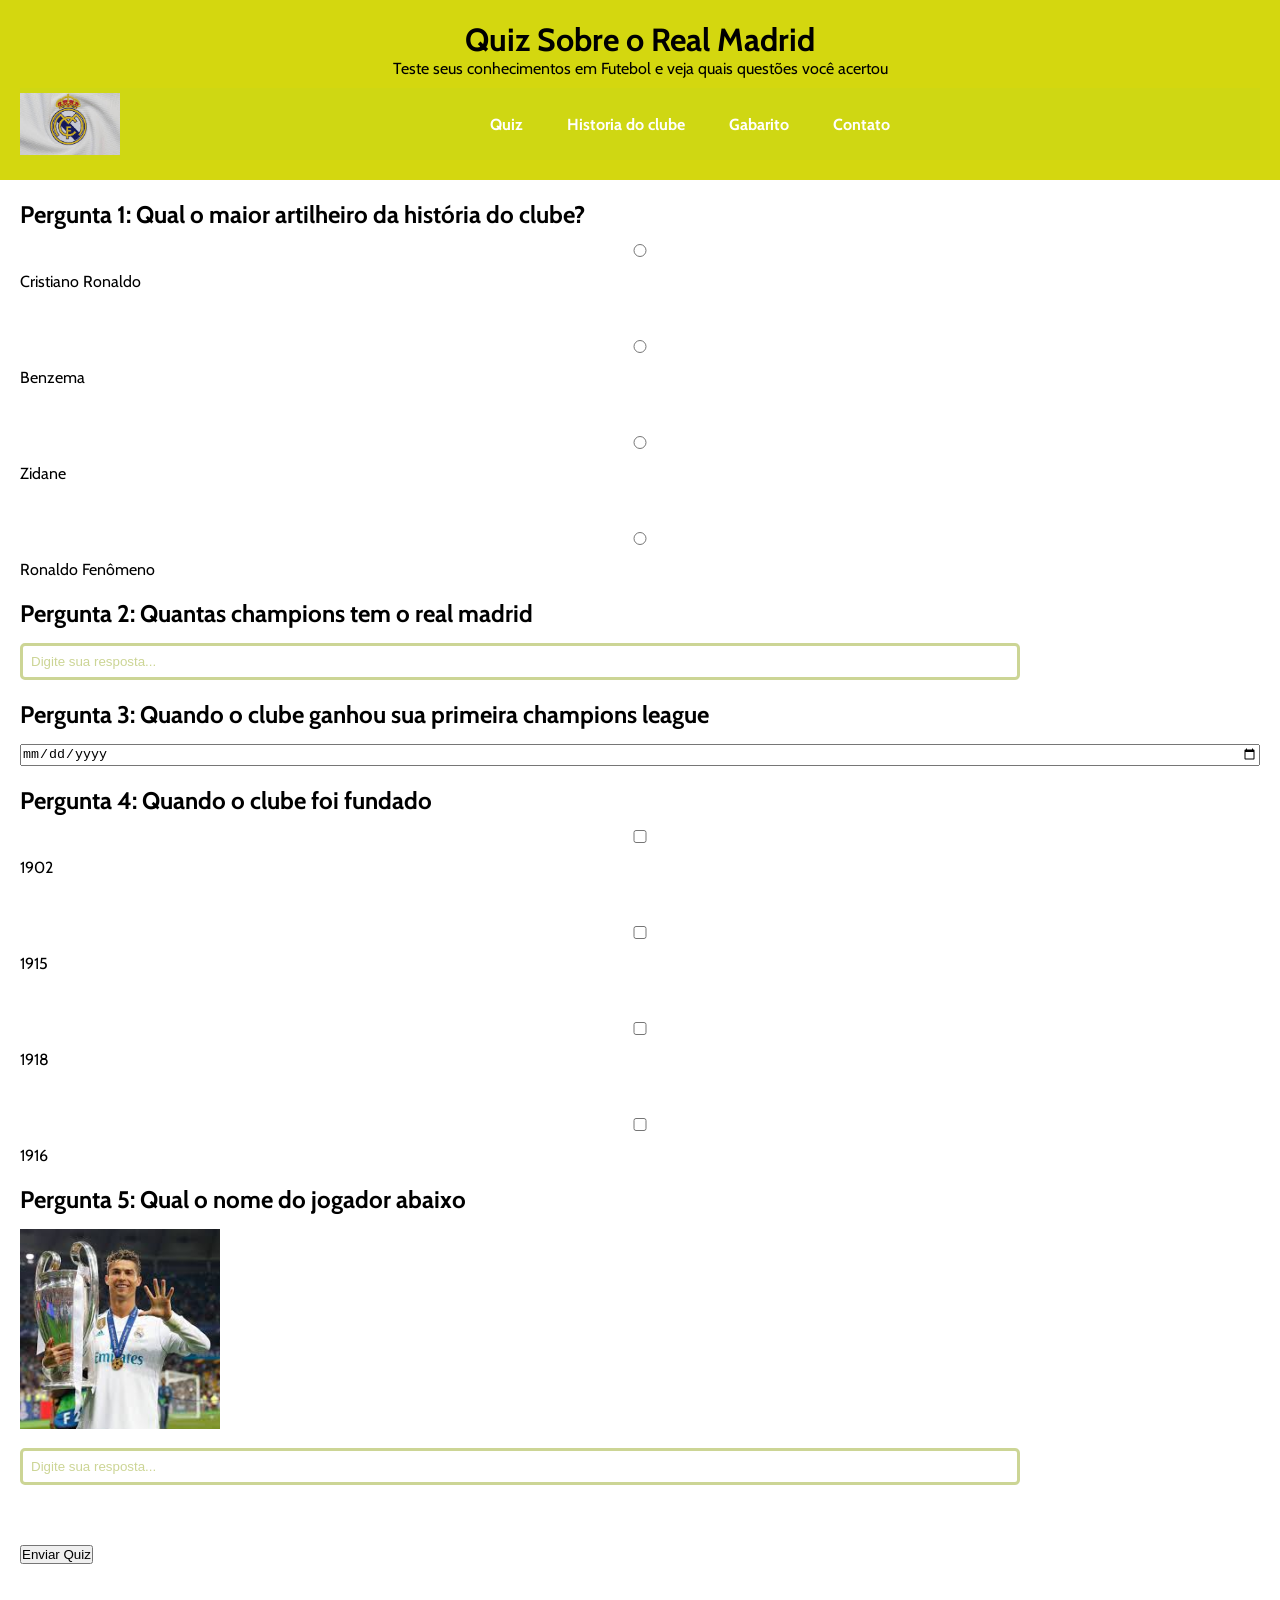
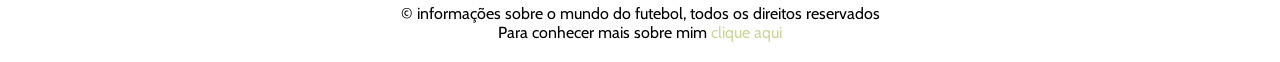
<file: index.html>
<!DOCTYPE html>
<html lang="pt-br">
<head>
    <meta charset="UTF-8">
    <meta name="viewport" content="width=device-width, initial-scale=1.0">
    <title>Quiz sobre o real madrid</title>
    <link rel="shortcut icon" href="./img/favicon.ico" type="image/x-icon">
    <link rel="stylesheet" href="style.css">
</head>
<body>

<header class="cabecalho">
    <h1>Quiz Sobre o Real Madrid</h1>
    <p>Teste seus conhecimentos em Futebol e veja quais questões você acertou</p>

    <div class="cabecalho-menu">
        <img src="img/Real2.jpg" width="150px" class="cabecalho-menu-img">

        <nav class="menu">
            <a href="index.html">Quiz</a>
            <a href="Historia.html">Historia do clube</a>
            <a href="gabarito.html">Gabarito</a>
            <a href="contato.html">Contato</a>
        </nav>
    </div>
</header>

<main class="container">

<section class="container-secoes">
<h2>Pergunta 1: Qual o maior artilheiro da história do clube?</h2>

<input type="radio" name="p1" id="p1a">
<label for="p1a">Cristiano Ronaldo</label><br>

<input type="radio" name="p1" id="p1b">
<label for="p1b">Benzema</label><br>

<input type="radio" name="p1" id="p1c">
<label for="p1c">Zidane</label><br>

<input type="radio" name="p1" id="p1d">
<label for="p1d">Ronaldo Fenômeno</label>
</section>

<section class="container-secoes">
<h2>Pergunta 2: Quantas champions tem o real madrid</h2>
<input type="text" placeholder="Digite sua resposta...">
</section>

<section class="container-secoes">
<h2>Pergunta 3: Quando o clube ganhou sua primeira champions league</h2>
<input type="date">
</section>

<section class="container-secoes">
<h2>Pergunta 4: Quando o clube foi fundado</h2>

<input type="checkbox" id="p4a">
<label for="p4a">1902</label><br>

<input type="checkbox" id="p4b">
<label for="p4b">1915</label><br>

<input type="checkbox" id="p4c">
<label for="p4c">1918</label><br>

<input type="checkbox" id="p4d">
<label for="p4d">1916</label>
</section>

<section class="container-secoes">
<h2>Pergunta 5: Qual o nome do jogador abaixo</h2>

<figure>
    <img src="img/cr7.jpg" width="200" class="figure-img">
</figure>

<input type="text" placeholder="Digite sua resposta...">
</section>

<br>

<a href="gabarito.html">
<button>Enviar Quiz</button>
</a>

</main>

<footer class="rodapé">
    <p>
        &copy informações sobre o mundo do futebol, todos os direitos reservados
    </p>
    <p>
        Para conhecer mais sobre mim 
        <a href="https://github.com/Luizdev123/Portf-lio-Luiz.git" class="footer-link" target="_blank">
            clique aqui
        </a>
    </p>
</footer>

</body>
</html>
</file>
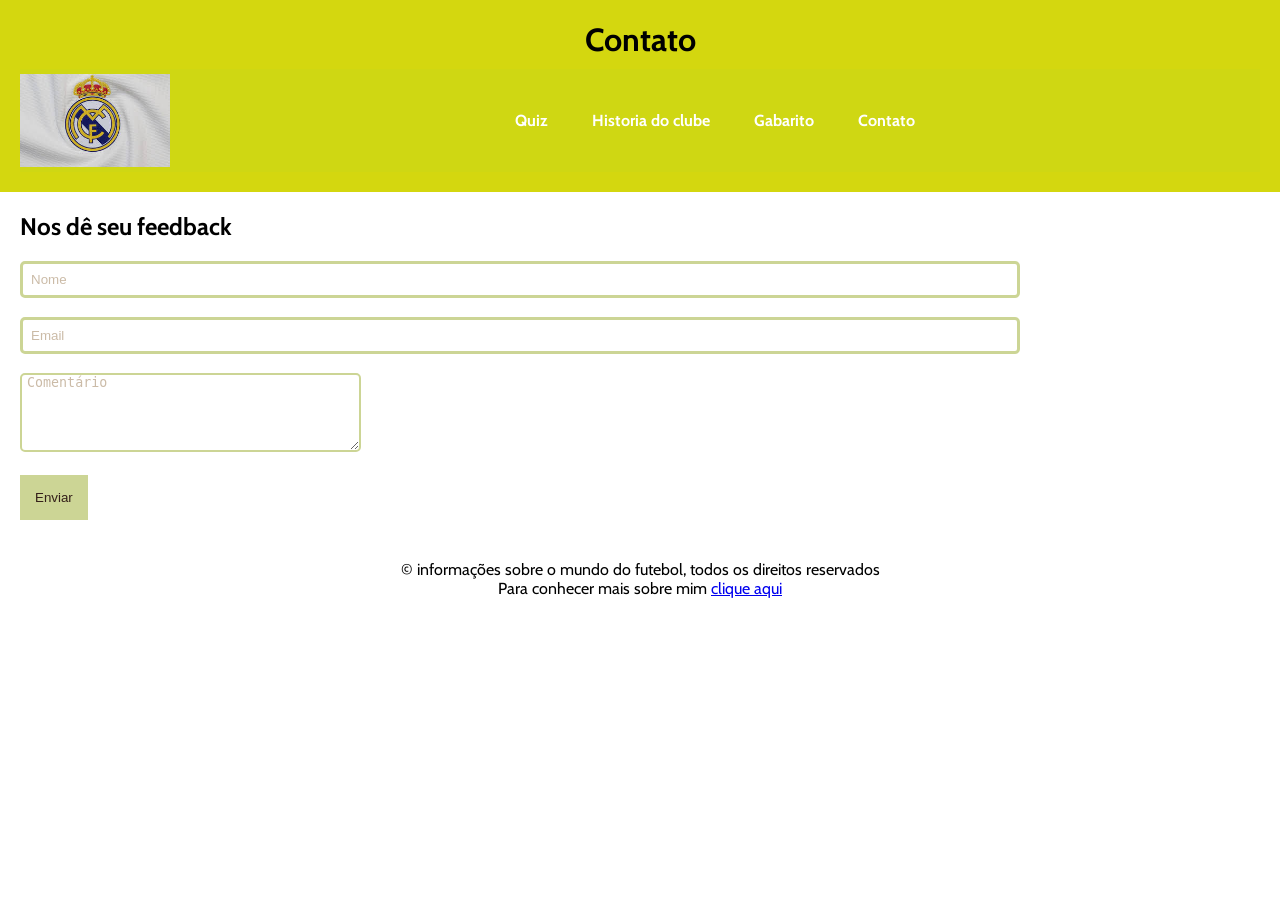
<file: contato.html>
<!DOCTYPE html>
<html lang="pt-br">
<head>
<meta charset="UTF-8">
<meta name="viewport" content="width=device-width, initial-scale=1.0">
<title>Contato</title>
<link rel="stylesheet" href="stylecontato.css">
</head>
<body>

<header class="cabecalho">
<h1>Contato</h1>

<div class="cabecalho-menu">
<img src="img/Real2.jpg" width="150px">

<nav class="menu">
<a href="index.html">Quiz</a>
<a href="historia.html">Historia do clube</a>
<a href="gabarito.html">Gabarito</a>
<a href="contato.html">Contato</a>
</nav>
</div>
</header>

<main class="container">

<h2>Nos dê seu feedback</h2>

<form action="index.html">
<input type="text" placeholder="Nome" required><br><br>
<input type="email" placeholder="Email" required><br><br>
<textarea cols="40" rows="5" placeholder="Comentário"></textarea><br><br>
<button type="submit">Enviar</button>
</form>

</main>

<footer class="rodapé">
<p>&copy informações sobre o mundo do futebol, todos os direitos reservados</p>
<p>Para conhecer mais sobre mim <a href="https://github.com/Luizdev123/Portf-lio-Luiz.git" target="_blank">clique aqui</a></p>
</footer>

</body>
</html>
</file>
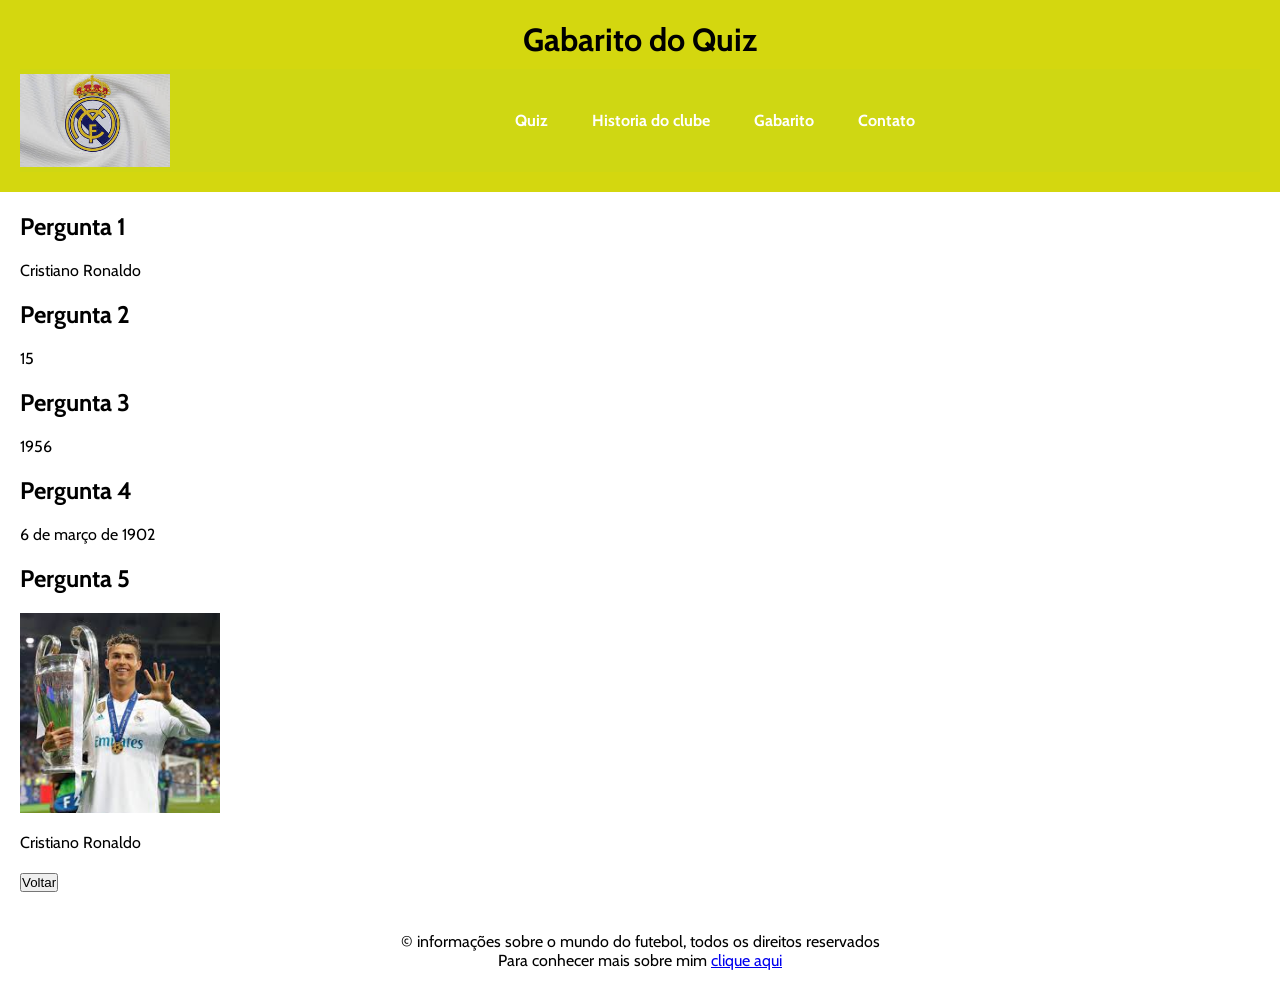
<file: gabarito.html>
<!DOCTYPE html>
<html lang="pt-br">
<head>
<meta charset="UTF-8">
<meta name="viewport" content="width=device-width, initial-scale=1.0">
<title>Gabarito</title>
<link rel="stylesheet" href="style.css">
</head>
<body>

<header class="cabecalho">
<h1>Gabarito do Quiz</h1>

<div class="cabecalho-menu">
<img src="img/Real2.jpg" width="150px">

<nav class="menu">
<a href="index.html">Quiz</a>
<a href="historia.html">Historia do clube</a>
<a href="gabarito.html">Gabarito</a>
<a href="contato.html">Contato</a>
</nav>
</div>
</header>

<main class="container">

<h2>Pergunta 1</h2>
<p>Cristiano Ronaldo</p>

<h2>Pergunta 2</h2>
<p>15</p>

<h2>Pergunta 3</h2>
<p>1956</p>

<h2>Pergunta 4</h2>
<p>6 de março de 1902</p>

<h2>Pergunta 5</h2>
<img src="img/cr7.jpg" width="200">
<p>Cristiano Ronaldo</p>

<a href="index.html">
<button>Voltar</button>
</a>

</main>

<footer class="rodapé">
<p>&copy informações sobre o mundo do futebol, todos os direitos reservados</p>
<p>Para conhecer mais sobre mim <a href="https://github.com/Luizdev123/Portf-lio-Luiz.git" target="_blank">clique aqui</a></p>
</footer>

</body>
</html>
</file>
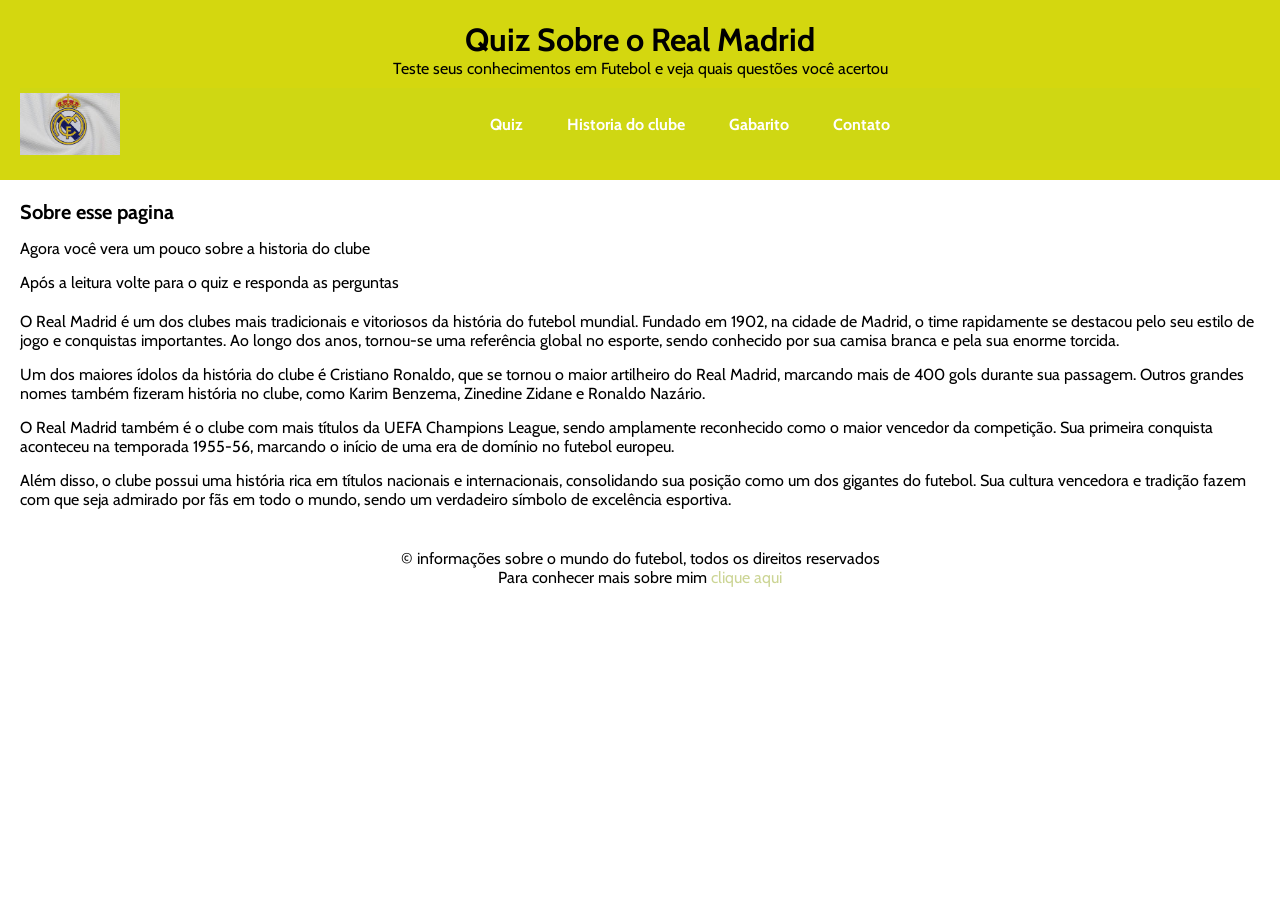
<file: Historia.html>
<!DOCTYPE html>
<html lang="pt-br">
<head>
    <meta charset="UTF-8">
    <meta name="viewport" content="width=device-width, initial-scale=1.0">
    <title>Quiz sobre o real madrid</title>
    <link rel="shortcut icon" href="./img/favicon.ico" type="image/x-icon">
    <link rel="stylesheet" href="stylehistoria.css">
</head>
<body>

<header class="cabecalho">
    <h1>
        Quiz Sobre o Real Madrid
    </h1>
    <p>
        Teste seus conhecimentos em Futebol e veja quais questões você acertou
    </p>

    <div class="cabecalho-menu">
        <img src="img/Real2.jpg" alt="Logo do quiz interativo" width="150px" class="cabecalho-menu-img">

        <nav class="menu">
            <a href="index.html">Quiz</a>
            <a href="historia.html">Historia do clube</a>
            <a href="gabarito.html">Gabarito</a>
            <a href="contato.html">Contato</a>
        </nav>
    </div>
</header>

<main class="container">

    <section class="container-secoes">
        <h2 class="subtitulo">
            Sobre esse pagina
        </h2>
        <p>Agora você vera um pouco sobre a historia do clube</p>
        <p>Após a leitura volte para o quiz e responda as perguntas</p>
    </section>

    <section class="container-secoes">

        <p>
        O Real Madrid é um dos clubes mais tradicionais e vitoriosos da história do futebol mundial. Fundado em 1902, na cidade de Madrid, o time rapidamente se destacou pelo seu estilo de jogo e conquistas importantes. Ao longo dos anos, tornou-se uma referência global no esporte, sendo conhecido por sua camisa branca e pela sua enorme torcida.
        </p>

        <p>
        Um dos maiores ídolos da história do clube é Cristiano Ronaldo, que se tornou o maior artilheiro do Real Madrid, marcando mais de 400 gols durante sua passagem. Outros grandes nomes também fizeram história no clube, como Karim Benzema, Zinedine Zidane e Ronaldo Nazário.
        </p>

        <p>
        O Real Madrid também é o clube com mais títulos da UEFA Champions League, sendo amplamente reconhecido como o maior vencedor da competição. Sua primeira conquista aconteceu na temporada 1955-56, marcando o início de uma era de domínio no futebol europeu.
        </p>

        <p>
        Além disso, o clube possui uma história rica em títulos nacionais e internacionais, consolidando sua posição como um dos gigantes do futebol. Sua cultura vencedora e tradição fazem com que seja admirado por fãs em todo o mundo, sendo um verdadeiro símbolo de excelência esportiva.
        </p>

    </section>

</main>

<footer class="rodapé">
    <p>
        &copy informações sobre o mundo do futebol, todos os direitos reservados
    </p>
    <p>
        Para conhecer mais sobre mim 
        <a href="https://github.com/Luizdev123/Portf-lio-Luiz.git" class="footer-link" target="_blank">
            clique aqui
        </a>
    </p>
</footer>

</body>
</html>
</file>
<file: style.css>
@import url('https://fonts.googleapis.com/css2?family=Cabin:ital,wght@0,400..700;1,400..700&family=Krona+One&family=Montserrat:ital,wght@0,100..900;1,100..900&display=swap');


*{
    margin: 0;
    padding: 0;
    box-sizing: border-box;
    
}

body{
    background-color: rgb(255, 255, 255);
    color: rgb(0, 0, 0);
    font-family: "Cabin", sans-serif;
    font-weight: 400;
}

.cabecalho{
    background-color: rgb(212, 215, 15);
    text-align: center;
    padding: 20px;
}

.cabecalho-menu{
    display: flex;
    align-items: center;
    justify-content: space-between;
    margin-top: 10px;
    background-color: rgba(204, 217, 23, 0.522);
    padding: 5px 0;
}

.cabecalho-menu-img{
    width: 100px;
    ma

}

.menu{
    margin: auto;
}

.menu a{
   padding: 20px;
   text-decoration: none;
   color:rgb(255, 255, 255);
   font-weight: bold;
}

.menu a:hover{
    background-color: rgb(255, 255, 255);
    color: rgb(1, 3, 1);
    border-radius: 80%;
    transition: 350ms ease;
}

.container{
    display: flex;
    flex-direction: column;
    gap: 20px;
    padding: 20px;
}

.container-secoes{
    display: flex;
    flex-direction: column;
    gap: 15px;
}

.subtitulo{
    color: rgb(0, 0, 0);
    font-size: 20px;

}

input[type="radio"], input[type="checkbox"]{
    accent-color: #ccd595;
}

input[type="text"], input[type="password"], input
[type="date"], input[type = email]{
    width: 1000px;
    padding: 8px;
    border: solid #ccd595;
    border-radius: 5px;
    outline: none;
    background-color: transparent;
}

input::placeholder{
  color: #ccd595;
}

.menu-suspenso{
    cursor: pointer;
    width: 50px;
    background-color: #ccd595;
    color: black;
    border-radius: 5px;
    outline: none;
    border: none;
}

.figure-img{
    width:"200px"
}

.rodapé{
    background-color: rgb(255, 255, 255);
    color: rgb(0, 0, 0);
    text-align: center;
    padding: 20px;
}

.footer-link{
    color: #ccd595;
    text-decoration: none;
}

.footer-link:hover{
    text-decoration: underline;
}
</file>
<file: stylecontato.css>
@import url('style.css');

fieldset{
    padding: 10px;
    border-radius: 5px;
    border: 2px solid #ccd595;
}

fieldset label{
    display: block;
    padding: 10px;
}

legend{
    color:black;
    padding: 0 5px;
}

textarea{
   background-color: transparent;
   border-radius: 5px;
   border: 2px solid #ccd595;
   outline: none;
}

textarea::placeholder{
    color: #cbbba7;
    padding-left: 5px;
    padding-top: 5pxbo;
}

input::placeholder{
    color: #cbbba7;

}

button{
    background-color: #ccd595;
    color: #331f19;
    padding: 15px;
    border: none;
    cursor: pointer;
}

button:hover{
    font-weight: bold;
    border: 2px solid #331f19;
}
</file>
<file: stylehistoria.css>
@import url('https://fonts.googleapis.com/css2?family=Cabin:ital,wght@0,400..700;1,400..700&family=Krona+One&family=Montserrat:ital,wght@0,100..900;1,100..900&display=swap');


*{
    margin: 0;
    padding: 0;
    box-sizing: border-box;
   
}

body{
    background-color: rgb(255, 255, 255);
    color: rgb(0, 0, 0);
    font-family: "Cabin", sans-serif;
    font-weight: 400;
}

.cabecalho{
    background-color: rgb(212, 215, 15);
    text-align: center;
    padding: 20px;
}

.cabecalho-menu{
    display: flex;
    align-items: center;
    justify-content: space-between;
    margin-top: 10px;
    background-color: rgba(204, 217, 23, 0.522);
    padding: 5px 0;
}

.cabecalho-menu-img{
    width: 100px;
    ma

}

.menu{
    margin: auto;
}

.menu a{
   padding: 20px;
   text-decoration: none;
   color:rgb(255, 255, 255);
   font-weight: bold;
}

.menu a:hover{
    background-color: rgb(255, 255, 255);
    color: rgb(1, 3, 1);
    border-radius: 80%;
    transition: 350ms ease;
}

.container{
    display: flex;
    flex-direction: column;
    gap: 20px;
    padding: 20px;
}

.container-secoes{
    display: flex;
    flex-direction: column;
    gap: 15px;
}

.subtitulo{
    color: rgb(0, 0, 0);
    font-size: 20px;

}

input[type="radio"], input[type="checkbox"]{
    accent-color: #ccd595;
}

input[type="text"], input[type="password"], input
[type="date"], input[type = email]{
    width: 1000px;
    padding: 8px;
    border: solid #ccd595;
    border-radius: 5px;
    outline: none;
    background-color: transparent;
}

input::placeholder{
  color: #ccd595;
}

.menu-suspenso{
    cursor: pointer;
    width: 50px;
    background-color: #ccd595;
    color: black;
    border-radius: 5px;
    outline: none;
    border: none;
}

.figure-img{
    width:"200px"
}

.rodapé{
    background-color: rgb(255, 255, 255);
    color: rgb(0, 0, 0);
    text-align: center;
    padding: 20px;
}

.footer-link{
    color: #ccd595;
    text-decoration: none;
}

.footer-link:hover{
    text-decoration: underline;
}
</file>
